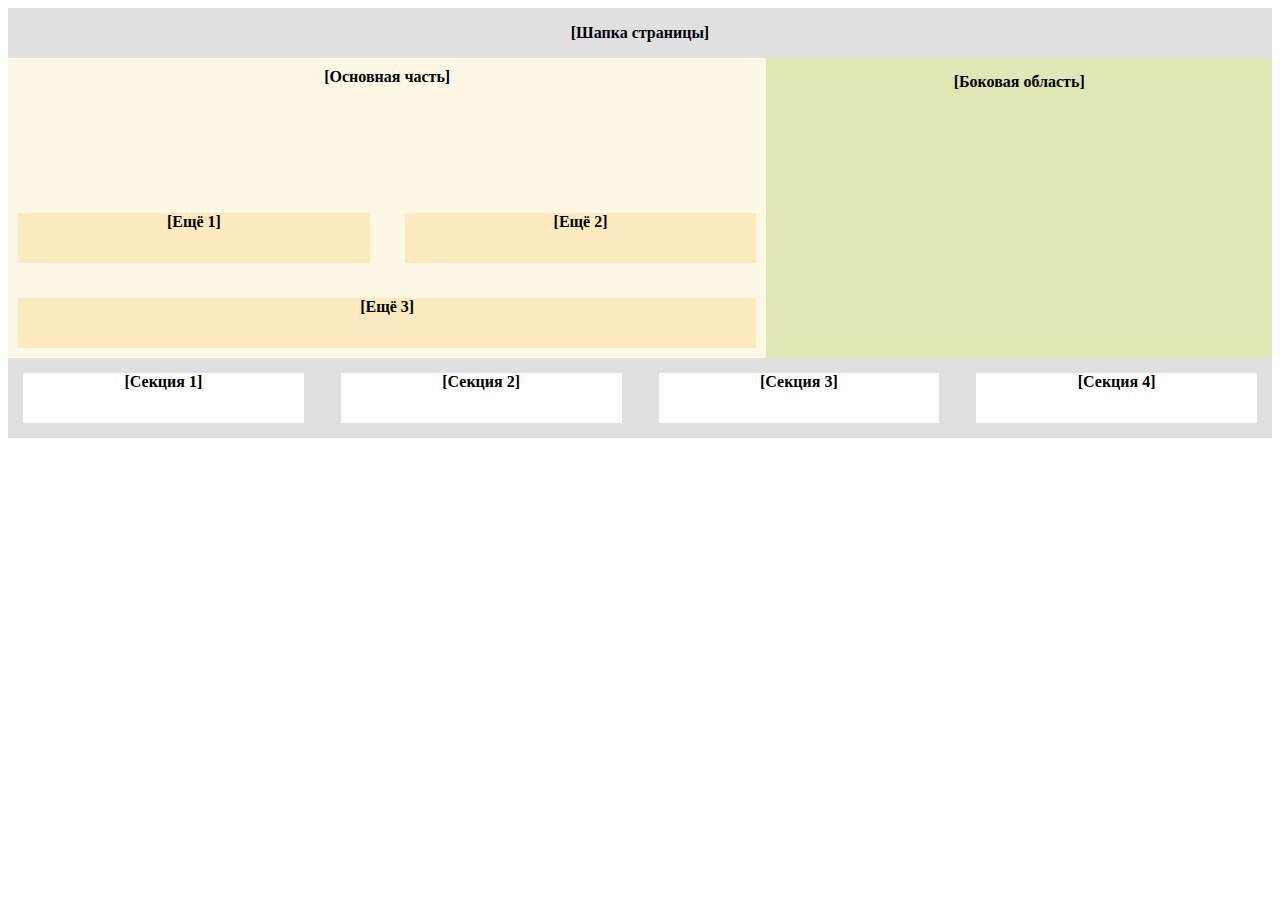
<file: week6/дз1/index.html>
<!DOCTYPE html>
<html lang="en">
<head>
    <meta charset="UTF-8">
    <meta name="viewport" content="width=device-width, initial-scale=1.0">
    <link rel="stylesheet" href="style.css">
    <title>Document</title>
</head>
<body>
    <div class="container">
        <header class="header">
            [Шапка страницы]
        </header>
    <main class="main">
        
            <div class="title">[Основная часть]</div>
            <div class="more1">[Ещё 1]</div>
            <div class="more2">[Ещё 2]</div>
            <div class="more3">[Ещё 3]</div> 
    </main>
    <aside class="aside">[Боковая область]</aside>
    
   <footer class="footer">
        <section class="foo1">[Секция 1]</section>
        <section class="foo2">[Секция 2]</section>
        <section class="foo3">[Секция 3]</section>
        <section class="foo4">[Секция 4]</section>
    </footer> 
       
    </div>
</body>
</html>
</file>
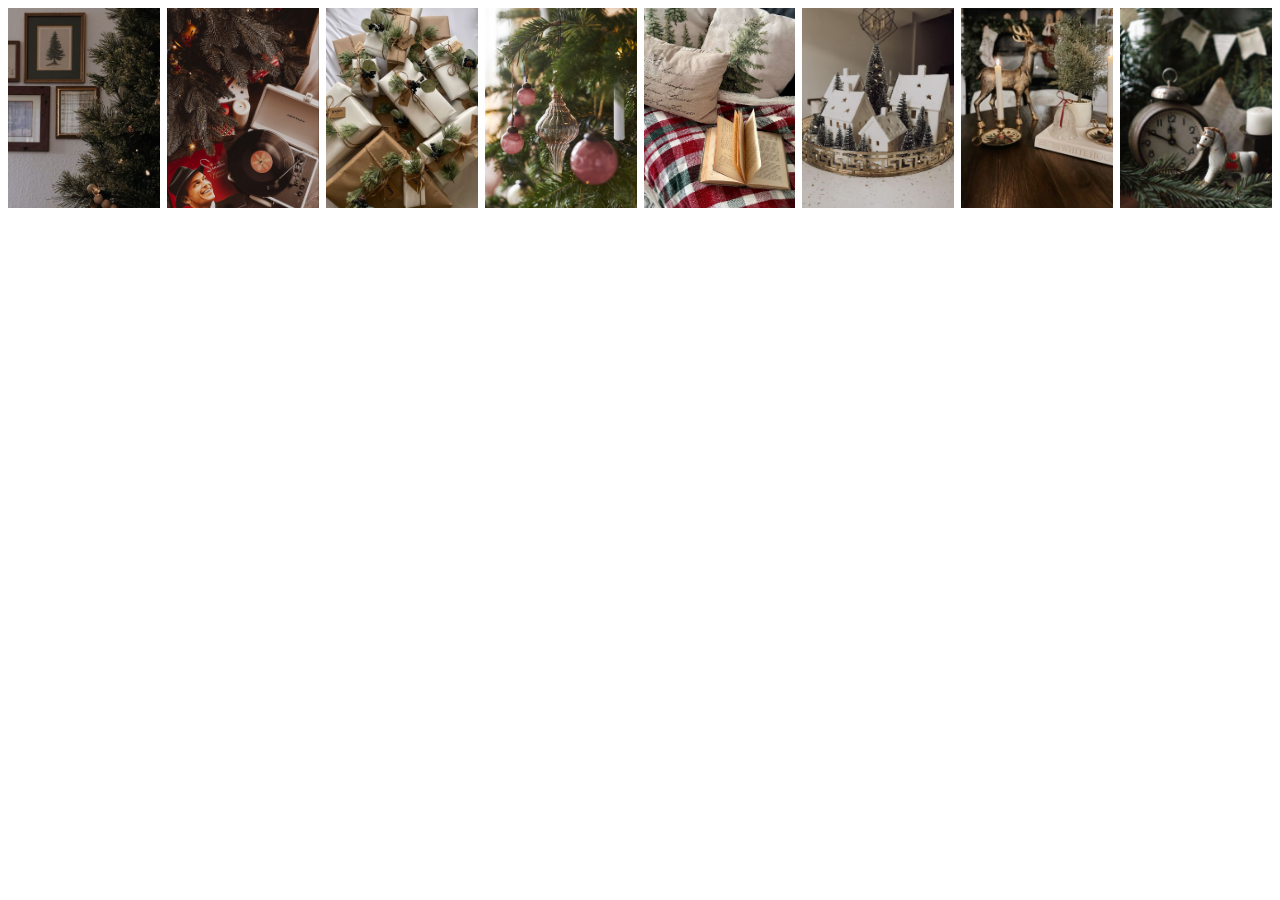
<file: week7/dz3/index.html>
<!DOCTYPE html>
<html lang="en">
<head>
    <meta charset="UTF-8">
    <meta name="viewport" content="width=device-width, initial-scale=1.0">
    <link rel="stylesheet" href="style.css">
    <title>Document</title>
</head>
<body>
    <div class="box">
        <div>
            <img src="../assets/img/18d396140bde294915bdb413340e550d.jpeg" alt="">
        </div>
        <div>
            <img src="../assets/img/363423fdc3633141ece88a2ff50b3660.jpeg" alt="">
        </div>
        <div>
            <img src="../assets/img/5fa56dbb9bad51397ab50372803a148f.jpeg" alt="">
        </div>
        <div>
            <img src="../assets/img/6d2d8eb81b4c7eeff8b3b5d910e85979.jpeg" alt="">
        </div>
        <div>
            <img src="../assets/img/824f57934f4648e9a1b589b4656f7621.jpeg" alt="">
        </div>
        <div>
            <img src="../assets/img/88e9d133c3cbaaac41f835f4e81eff2c.jpeg" alt="">
        </div>
        <div>
            <img src="../assets/img/cdb11372fb8ce46f235647aedc40269b.jpeg" alt="">
        </div>
        <div>
            <img src="../assets/img/d6db62c1b72320ac16cf66746eea95b3.jpeg" alt="">
        </div>
    </div>
</body>
</html>
</file>
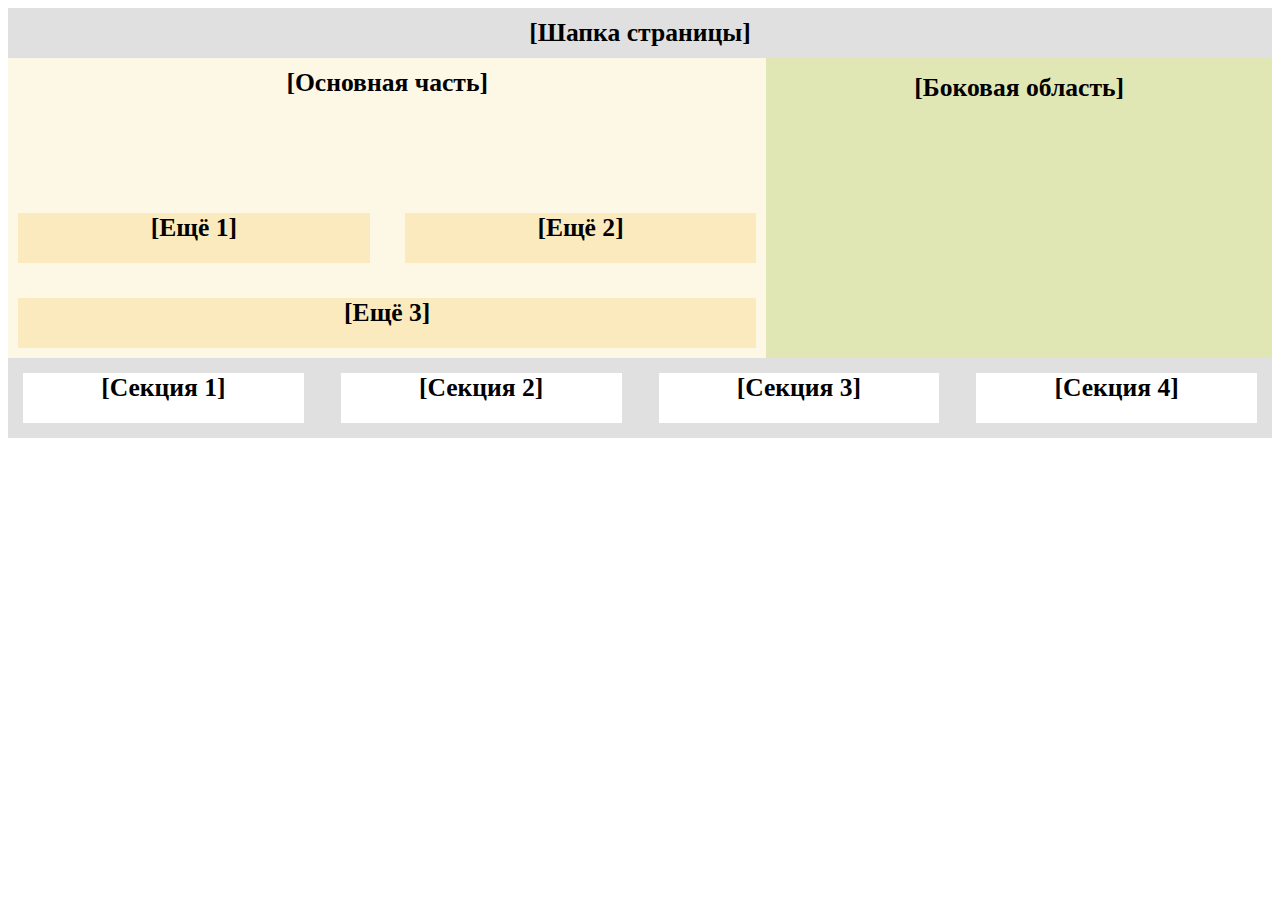
<file: week7/dz1/adaptiv.html>
<!DOCTYPE html>
<html lang="en">
<head>
    <meta charset="UTF-8">
    <meta name="viewport" content="width=device-width, initial-scale=1.0">
    <link rel="stylesheet" href="adaptiv.css">
    <title>Document</title>
</head>
<body>
    <div class="container">
        <header class="header">
            <h2>[Шапка страницы]</h2>
            <button class="hamburger" id="mobile-menu-btn">
                <div class="btn__hamb">
                    <div></div>
                </div>
            </button>
        </header>
    <main class="main">
        
            <div class="title">[Основная часть]</div>
            <div class="more1">[Ещё 1]</div>
            <div class="more2">[Ещё 2]</div>
            <div class="more3">[Ещё 3]</div> 
    </main>
    <aside class="aside">[Боковая область]</aside>
    
<footer class="footer">
        <section class="foo1">[Секция 1]</section>
        <section class="foo2">[Секция 2]</section>
        <section class="foo3">[Секция 3]</section>
        <section class="foo4">[Секция 4]</section>
    </footer> 
    </div>
</body>
</html>
</file>
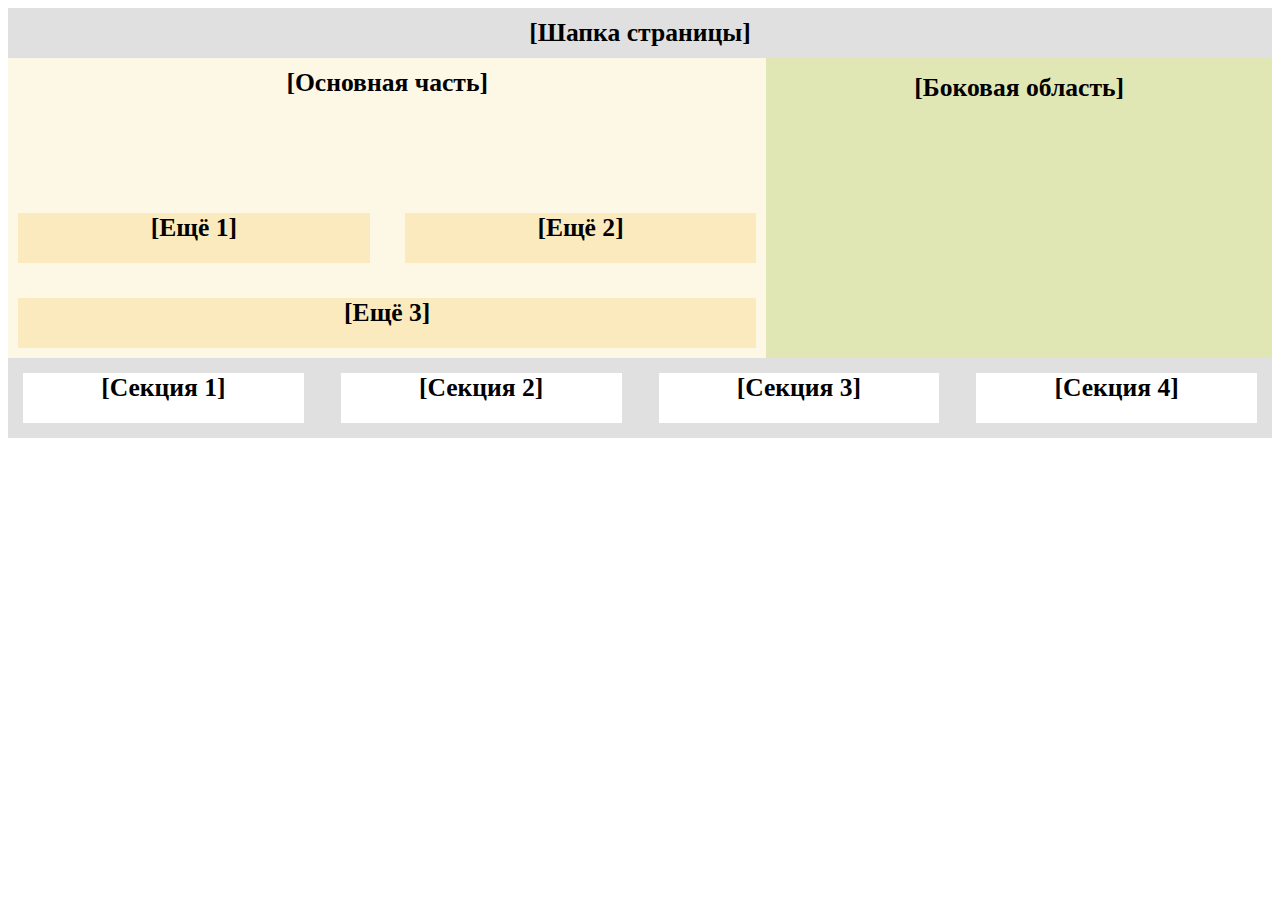
<file: week7/dz1/responsive.html>
<!DOCTYPE html>
<html lang="en">
<head>
    <meta charset="UTF-8">
    <meta name="viewport" content="width=device-width, initial-scale=1.0">
    <link rel="stylesheet" href="responsiv.css">
    <title>Document</title>
</head>
<body>
    <div class="container">
        <header class="header">
            <h2>[Шапка страницы]</h2>
        </header>
    <main class="main">
        
            <div class="title">[Основная часть]</div>
            <div class="more1">[Ещё 1]</div>
            <div class="more2">[Ещё 2]</div>
            <div class="more3">[Ещё 3]</div> 
    </main>
    <aside class="aside">[Боковая область]</aside>
    
<footer class="footer">
        <section class="foo1">[Секция 1]</section>
        <section class="foo2">[Секция 2]</section>
        <section class="foo3">[Секция 3]</section>
        <section class="foo4">[Секция 4]</section>
    </footer> 
    </div>
</body>
</html>
</file>
<file: week6/дз1/style.css>
.container * {
    text-align: center;
    font-weight: bold; 
}


.container{
    display: grid;
    grid-template-columns: 1fr 1fr 1fr 2fr;
    grid-template-rows: 50px 300px 50px;
}

.header{
    grid-row: 1;
    grid-column: 1/5;
    background-color: rgb(224, 224, 224);
    width: 100%;
    align-content: center; 
}


.main{
    display: grid;
    grid-template-rows: 1fr 70px 70px;
    grid-template-columns: 1fr 1fr;
    grid-row: 2/3;
    grid-column: 1/4;
    gap: 15px;
    background-color: rgb( 253, 248, 229);
}

.title{
    height: 50px;
    grid-row: 1;
    grid-column: 1/3;
    align-items: center;
    margin: 10px;
}

.more1{
    
    height: 50px;
    background-color: rgb(250, 234, 190);
    text-align: center;
    grid-row: 2;
    grid-column: 1;
    margin: 10px;
}

.more2{
    height: 50px;
    background-color: rgb(250, 234, 190);
    grid-row: 2;
    grid-column: 2;
    margin: 10px;
}
.more3{
    
    height: 50px;
    background-color: rgb(250, 234, 190);
    grid-row: 3;
    grid-column: 1/3;
    margin: 10px;
}

.aside{
    grid-row: 2/2;
    background-color: rgb(224, 231, 181);
   padding: 15px;
}


.footer{
    display: grid;
    grid-template-columns: repeat(4, 1fr);
    grid-row: 3;
    grid-column: 1/5;
    gap: 7px;
    background-color:rgb(224, 224, 224);
    height: 80px;
}

.foo1{
    margin: 15px;
    grid-row: 1 ;
    grid-column:1 ;
}

.foo2{
    margin: 15px;
    grid-row: 1;
    grid-column: 2;
}
.foo3{
    margin: 15px;
    grid-row: 1;
    grid-column: 3;
}
.foo4{
    margin: 15px;
    grid-row: 1;
    grid-column: 4;
}

section{
    height: 50px;
    background-color: rgb(255, 255, 255);
    
}
</file>
<file: week7/dz3/style.css>
.box{
    display: grid;
    gap: 7px;
    grid-template-columns: repeat(auto-fit, minmax(100px, 1fr));
    grid-template-rows: repeat(2, 200px);
}

.box > div > img{
    width: 100%;
    height: 100%;
    object-fit: cover;
}
</file>
<file: week7/dz1/adaptiv.css>
body{
    min-width: 250px;
}

.container * {
    text-align: center;
    font-weight: bold; 
}


.container{
    display: grid;
    grid-template-columns: 1fr 1fr 1fr 2fr;
    grid-template-rows: 50px 300px auto minmax(80px, auto);
    width: 100%;
    font-size: 2vw;
}

.header{
    display: flex;
    align-items: center;
    grid-row: 1;
    grid-column: 1/5;
    background-color: rgb(224, 224, 224);
    width: 100%;
    align-content: center; 
}
h2{
    display: flex;
    width: 100%;
    justify-content: center;
    margin: 0;
    width: 100%;
    font-size: 2vw;
}

.main{
    display: grid;
    grid-template-rows: 1fr 70px 70px;
    grid-template-columns: 1fr 1fr;
    grid-row: 2/3;
    grid-column: 1/4;
    gap: 15px;
    background-color: rgb( 253, 248, 229);
    width: 100%;
}

.title{
    height: 50px;
    grid-row: 1;
    grid-column: 1/3;
    align-items: center;
    margin: 10px;
}

.more1{
    
    height: 50px;
    background-color: rgb(250, 234, 190);
    text-align: center;
    grid-row: 2;
    grid-column: 1;
    margin: 10px;
}

.more2{
    height: 50px;
    background-color: rgb(250, 234, 190);
    grid-row: 2;
    grid-column: 2;
    margin: 10px;
}
.more3{
    
    height: 50px;
    background-color: rgb(250, 234, 190);
    grid-row: 3;
    grid-column: 1/3;
    margin: 10px;
}

.aside{
grid-row: 2/2;
background-color: rgb(224, 231, 181);
padding: 15px;
}


.footer{
display: grid;
grid-template-columns: repeat(4, 1fr);
grid-row: 3;
grid-column: 1/5;
gap: 7px;
background-color:rgb(224, 224, 224);
height: 100%;
width: 100%;
}

.foo1{
margin: 15px;
grid-row: 1 ;
grid-column: 1 ;
}

.foo2{
margin: 15px;
grid-row: 1;
grid-column: 2;
}

.foo3{
margin: 15px;
grid-row: 1;
grid-column: 3; 
}

.foo4{
margin: 15px;
grid-row: 1;
grid-column: 4;
}

section{
height: 50px;
background-color: rgb(255, 255, 255);  
}

.hamburger {
position: relative;
display: none;
grid-column: 4;
align-items: center;
vertical-align: middle;
cursor: pointer;
width: 30px;
height: 30px;
border: 1px solid #000000;
background: #fff;
padding: 5px;
border-radius: 8px;
margin-right: 5px;
}


.btn__hamb {
position: relative;
display: block;
width: 100%;
height: 3px;
background: #000000;
cursor: pointer; }
.btn__hamb div {
width: 100%;
height: 100%; }

.btn__hamb:before, .btn__hamb:after {
content: "";
width: 100%;
height: 100%;
position: absolute;
left: 0;
background: #000000; }


.btn__hamb:before {
top: -8px; }

.btn__hamb:after {
top: 8px; }

@media screen and (max-width: 500px) {
    .header h2{
        font-size: 3vw;
    }
}



@media screen and (max-width: 500px) {
        .hamburger{
            display: inline-block;
    } 
}

@media screen and (max-width: 1000px) {

.aside{
    grid-row: 3;
    padding: 15px;
    grid-column: 1 / 5;
    min-height: 250px;
    }

    .footer{
    grid-row: 4;
    }
    
    .main{
    grid-column: 1/5;
    }
}

@media screen and (max-width:700px){
    .footer{
    grid-template-rows: repeat(2, 100px);
    grid-template-columns: 1fr 1fr;
    gap: 5px;
    max-height: 200px;
    }
    .foo1{
    margin: 7px;
    grid-row: 1;
    grid-column: 1;
    height: 70px;
    }

    .foo2{
    margin: 7px;
    grid-row: 1;
    grid-column: 2;
    min-height: 70px;
    }

    .foo3{
    margin: 7px;
    grid-row: 2;
    grid-column: 1;
    min-height: 70px;
    }
    
    .foo4{
    margin: 7px;
    grid-row: 2;
    grid-column: 2;
    min-height: 70px;

    }
}

@media screen and (max-width:500px) {
    .footer{
        grid-template-rows: repeat(4, 100px);
        grid-template-columns:  1fr;
        gap: 5px;
        max-height: 500px;
        }
        .foo1{
        margin: 10px;
        grid-row: 1;
        grid-column: 1;
        height: 70px;
        }
    
        .foo2{
        margin: 10px;
        grid-row: 2;
        grid-column: 1;
        min-height: 70px;
        }
    
        .foo3{
        margin: 7px;
        grid-row: 3 ;
        grid-column: 1;
        min-height: 70px;
        }
        
        .foo4{
        margin: 7px;
        grid-row: 4;
        grid-column: 1;
        min-height: 70px;
    
        }
        .aside{
            grid-row: 3;
        padding: 15px;
        grid-column: 1 / 5;
        min-height: 250px;
        }
    
    
}

@media screen and (max-width: 450px){
    .main{
        min-height: 200px;
        grid-template-rows: repeat(3, 50px) auto;
        gap: 7px;
        grid-column: 1/5;
    }
    .title{
    grid-row: 1;
    grid-column: 1 / 3;
    
    }
    .more1{
    grid-row: 2;
    grid-column: 1 / 4;
    }
    .more2{
    grid-row: 3;
    grid-column: 1 / 4;
    }
    .more3{
    grid-row: 4;
    grid-column: 1 / 4;
    }
    
}
</file>
<file: week7/dz1/responsiv.css>
.container * {
    text-align: center;
    font-weight: bold; 
}


.container{
    display: grid;
    grid-template-columns: 1fr 1fr 1fr 2fr;
    grid-template-rows: 50px 300px 80px;
    width: 100%;
    font-size: 2vw;
}

.header{
    grid-row: 1;
    grid-column: 1/5;
    background-color: rgb(224, 224, 224);
    width: 100%;
    align-content: center; 
}

h2{
    font-size: 2vw; 
    margin: 0;
}


.main{
    display: grid;
    grid-template-rows: 1fr 70px 70px;
    grid-template-columns: 1fr 1fr;
    grid-row: 2/3;
    grid-column: 1/4;
    gap: 15px;
    background-color: rgb( 253, 248, 229);
    width: 100%;
}

.title{
    height: 50px;
    grid-row: 1;
    grid-column: 1/3;
    align-items: center;
    margin: 10px;
}

.more1{
    
    height: 50px;
    background-color: rgb(250, 234, 190);
    text-align: center;
    grid-row: 2;
    grid-column: 1;
    margin: 10px;
}


.more2{
    height: 50px;
    background-color: rgb(250, 234, 190);
    grid-row: 2;
    grid-column: 2;
    margin: 10px;
}
.more3{
    
    height: 50px;
    background-color: rgb(250, 234, 190);
    grid-row: 3;
    grid-column: 1/3;
    margin: 10px;
}

.aside{
grid-row: 2/2;
background-color: rgb(224, 231, 181);
padding: 15px;
}


.footer{
display: grid;
grid-template-columns: repeat(4, 1fr);
grid-row: 3;
grid-column: 1/5;
gap: 7px;
background-color:rgb(224, 224, 224);
height: 100%;
width: 100%;
}

.foo1{
margin: 15px;
grid-row: 1 ;
grid-column: 1 ;
}

.foo2{
margin: 15px;
grid-row: 1;
grid-column: 2;
}

.foo3{
margin: 15px;
grid-row: 1;
grid-column: 3; 
}

.foo4{
margin: 15px;
grid-row: 1;
grid-column: 4;
}

section{
height: 50px;
background-color: rgb(255, 255, 255);  
}
</file>
